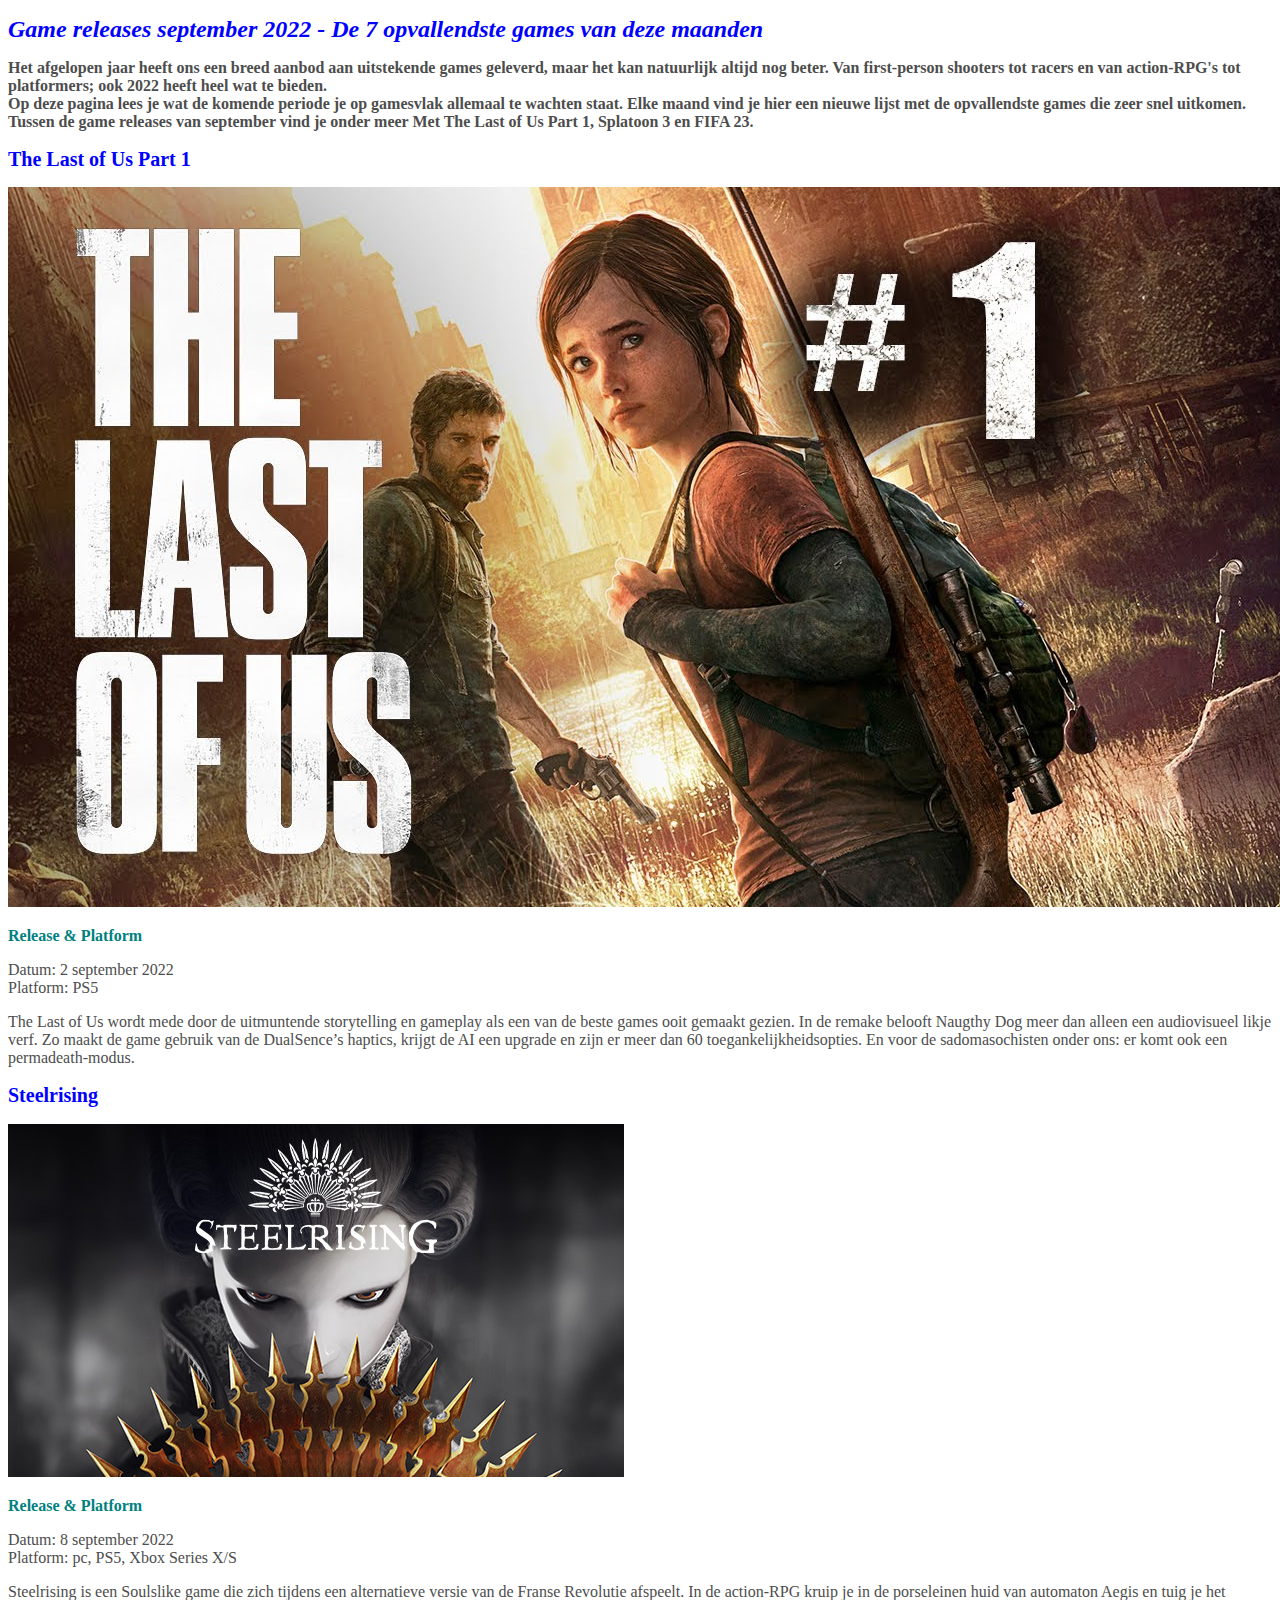
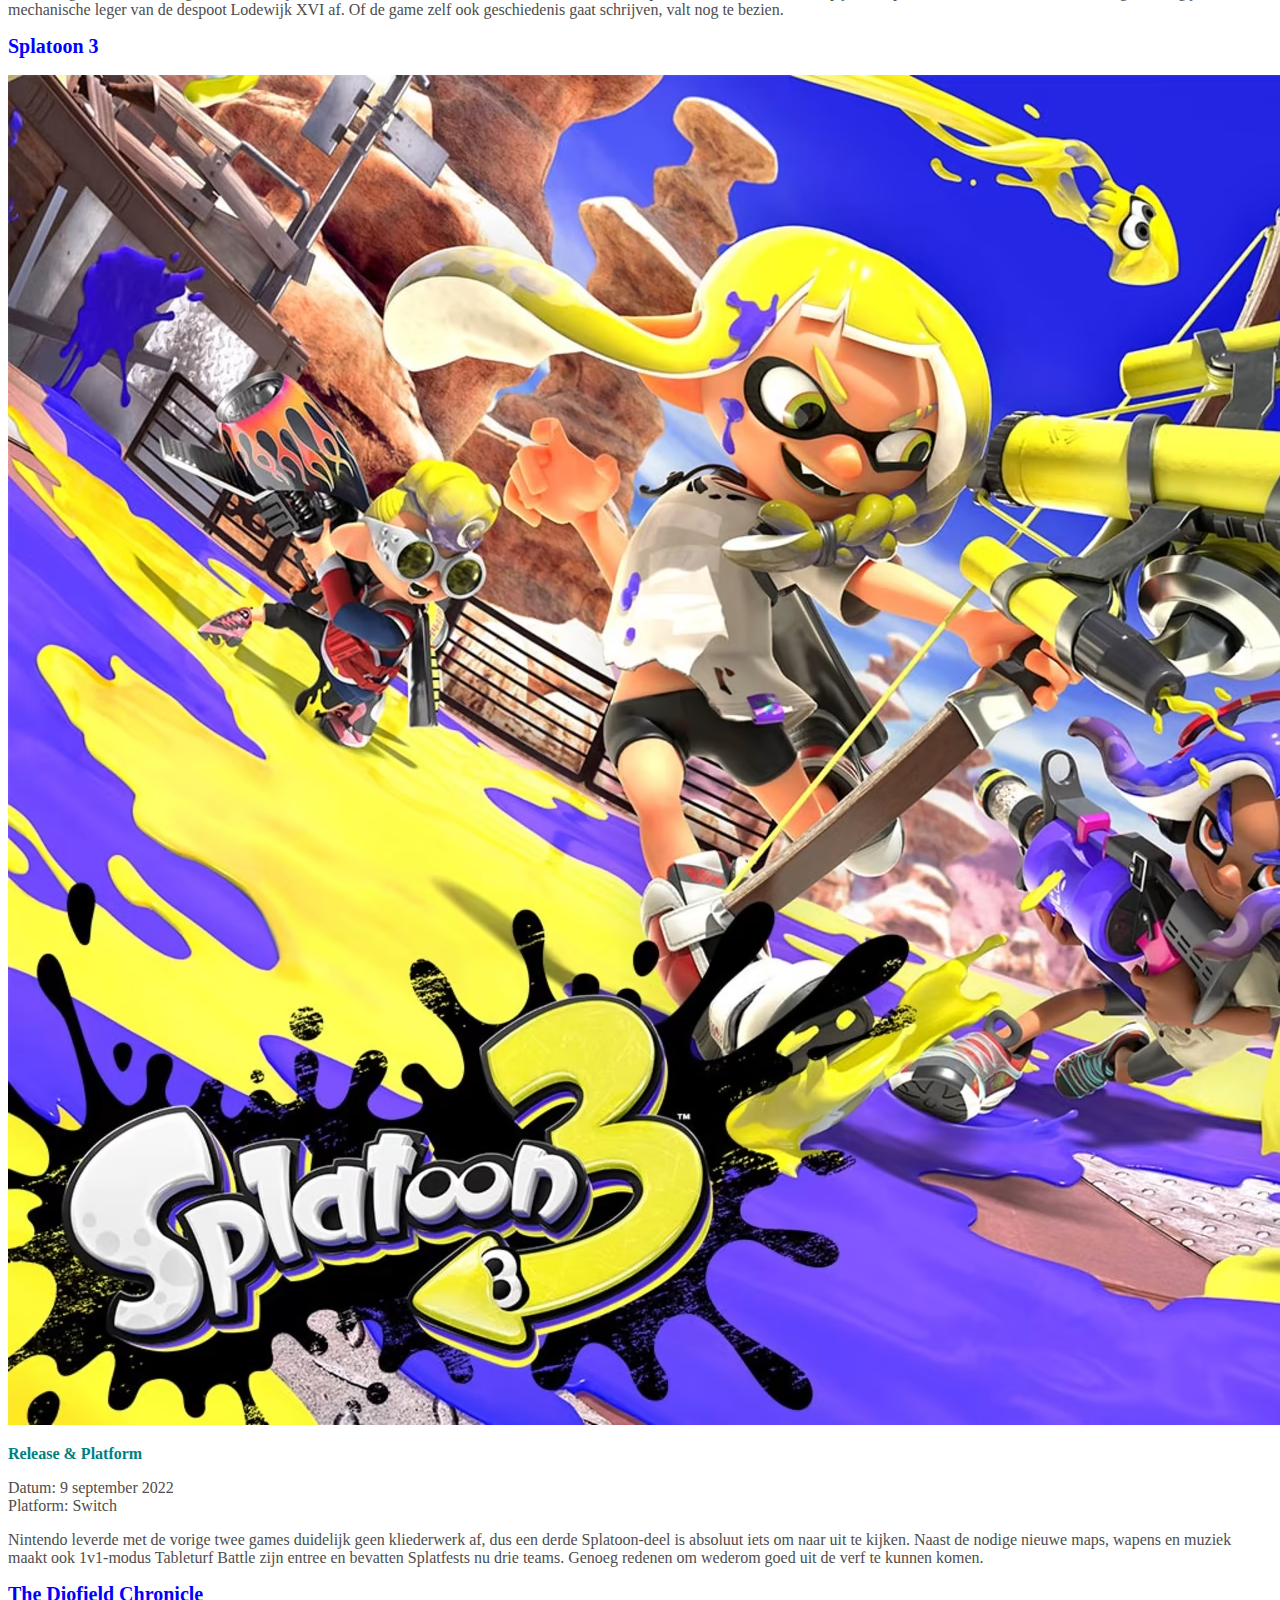
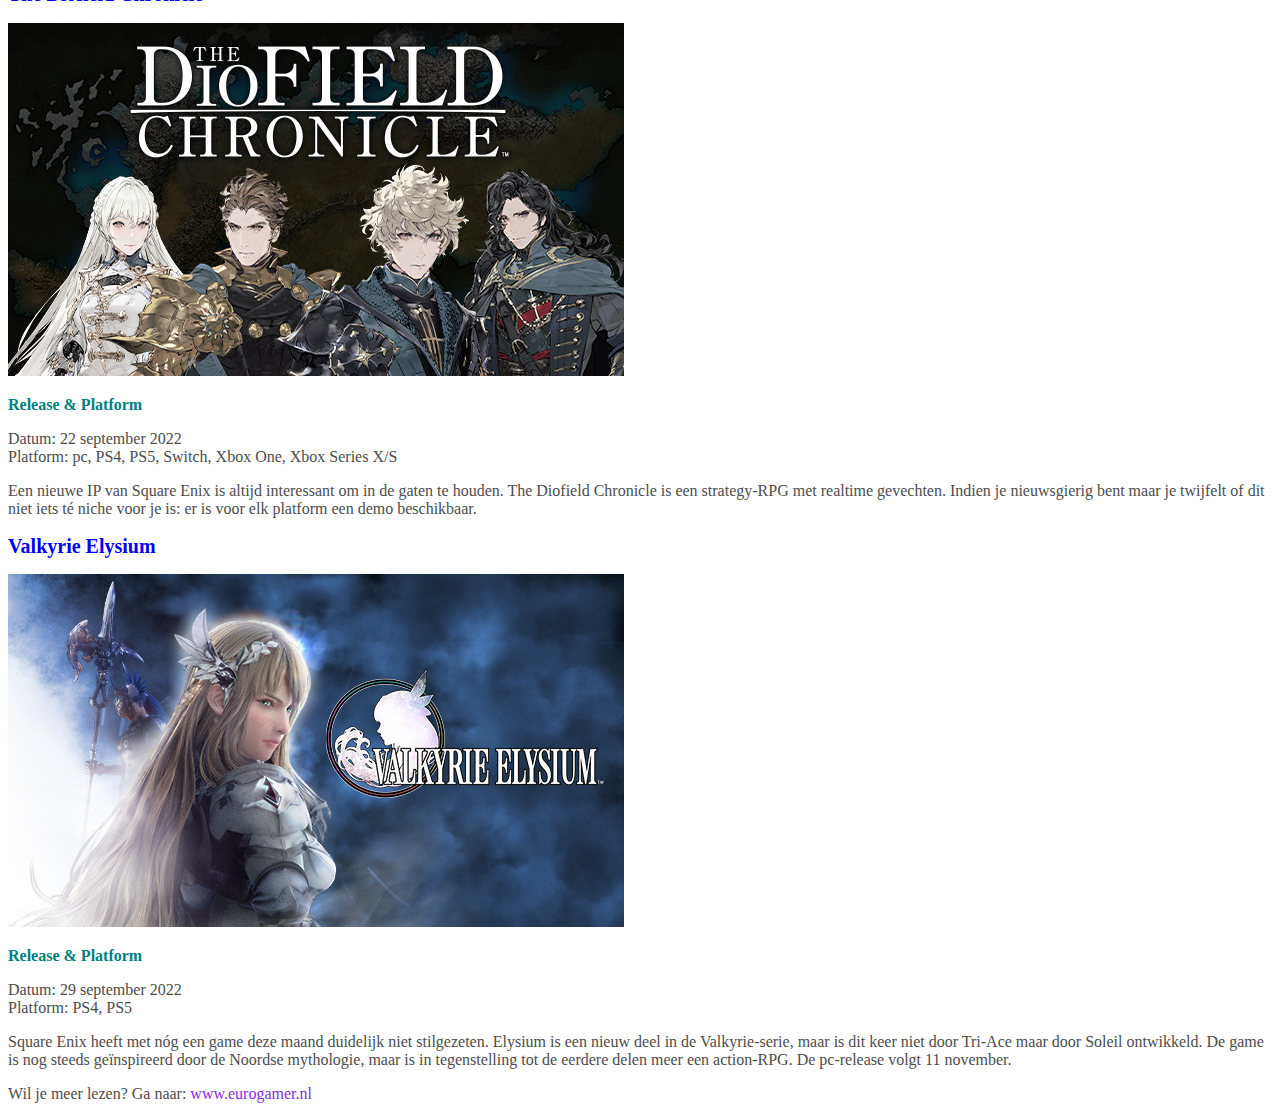
<file: opdracht_4.1/opdracht_4.1/index.html>
<!DOCTYPE html>
<html lang="en">

<head>
    <meta charset="UTF-8">
    <meta http-equiv="X-UA-Compatible" content="IE=edge">
    <meta name="viewport" content="width=device-width, initial-scale=1.0">
    <title>Opdracht 4.1 - Font & Color</title>
    <style type=text/css>
        a   {text-decoration: none }
    </style>
<link rel="stylesheet" href="style.css">
</head>

<body>
    <main>
        <header>
            <h1>Game releases september 2022 - De 7 opvallendste games van deze maanden</h1>

            <p id="hoi">Het afgelopen jaar heeft ons een breed aanbod aan uitstekende games geleverd, maar het kan natuurlijk
                altijd nog beter. Van first-person shooters tot racers en van action-RPG's tot platformers; ook 2022
                heeft heel wat te bieden.
                <br>
                Op deze pagina lees je wat de komende periode je op gamesvlak allemaal te wachten staat. Elke maand vind
                je hier
                een nieuwe lijst met de opvallendste games die zeer snel uitkomen. Tussen de game releases van september
                vind je onder meer Met The Last of Us Part 1, Splatoon 3 en FIFA 23.
            </p>
        </header>
        <section>
            <article>
                <h2>The Last of Us Part 1</h2>
                <img src="./img/lastpart.jpeg" alt="The last part of us part 1">
                <h3>Release & Platform</h3>
                <p>Datum: 2 september 2022 <br>
                    Platform: PS5</p>
                <p>
                    The Last of Us wordt mede door de uitmuntende storytelling en gameplay als een van de beste games
                    ooit
                    gemaakt gezien. In de remake belooft Naugthy Dog meer dan alleen een audiovisueel likje verf. Zo
                    maakt
                    de game
                    gebruik van de DualSence’s haptics, krijgt de AI een upgrade en zijn er meer dan 60
                    toegankelijkheidsopties. En
                    voor de sadomasochisten onder ons: er komt ook een permadeath-modus.
                </p>
            </article>
            <article>
                <h2>Steelrising</h2>
                <img src="./img/steelrising.jpeg" alt="Steelrising">
                <h3>Release & Platform</h3>
                <p>Datum: 8 september 2022 <br>
                    Platform: pc, PS5, Xbox Series X/S</p>
                <p>Steelrising is een Soulslike game die zich tijdens een alternatieve versie van de Franse Revolutie
                    afspeelt. In de action-RPG kruip je in de porseleinen huid van automaton Aegis en tuig je het
                    mechanische leger van
                    de despoot Lodewijk XVI af. Of de game zelf ook geschiedenis gaat schrijven, valt nog te bezien.</p>
            </article>
            <article>
                <h2>Splatoon 3</h2>
                <img src="./img/platoon3.avif" alt="Splatoon 3">
                <h3>Release & Platform</h3>
                <p>Datum: 9 september 2022 <br>
                    Platform: Switch</p>
                <p> Nintendo leverde met de vorige twee games duidelijk geen kliederwerk af, dus een derde Splatoon-deel
                    is
                    absoluut iets om naar uit te kijken. Naast de nodige nieuwe maps, wapens en muziek maakt ook
                    1v1-modus
                    Tableturf
                    Battle zijn entree en bevatten Splatfests nu drie teams. Genoeg redenen om wederom goed uit de verf
                    te
                    kunnen komen.
                </p>
            </article>
            <article>
                <h2>The Diofield Chronicle</h2>
                <img src="./img/diofield.jpeg" alt="The Diofield Chronicle">
                <h3>Release & Platform</h3>
                <p>Datum: 22 september 2022 <br>
                    Platform: pc, PS4, PS5, Switch, Xbox One, Xbox Series X/S</p>
                <p>Een nieuwe IP van Square Enix is altijd interessant om in de gaten te houden. The Diofield Chronicle
                    is
                    een strategy-RPG met realtime gevechten. Indien je nieuwsgierig bent maar je twijfelt of dit niet
                    iets
                    té
                    niche voor je is: er is voor elk platform een demo beschikbaar.</p>
            </article>
            <article>
                <h2>Valkyrie Elysium</h2>
                <img src="./img/valkyrie.jpeg" alt="Valkyrie Elysium">
                <h3>Release & Platform</h3>
                <p>Datum: 29 september 2022 <br>
                    Platform: PS4, PS5</p>
                <p>Square Enix heeft met nóg een game deze maand duidelijk niet stilgezeten. Elysium is een nieuw deel
                    in de
                    Valkyrie-serie, maar is dit keer niet door Tri-Ace maar door Soleil ontwikkeld. De game is nog
                    steeds
                    geïnspireerd door de Noordse mythologie, maar is in tegenstelling tot de eerdere delen meer een
                    action-RPG.
                    De pc-release volgt 11 november.</p>
            </article>

            <p>Wil je meer lezen? Ga naar:
                <a href="https://www.eurogamer.nl/game-releases-de-opvallendste-games-van-deze-maand">www.eurogamer.nl</a>
            </p>
        </section>

    </main>

</body>

</html>
</file>
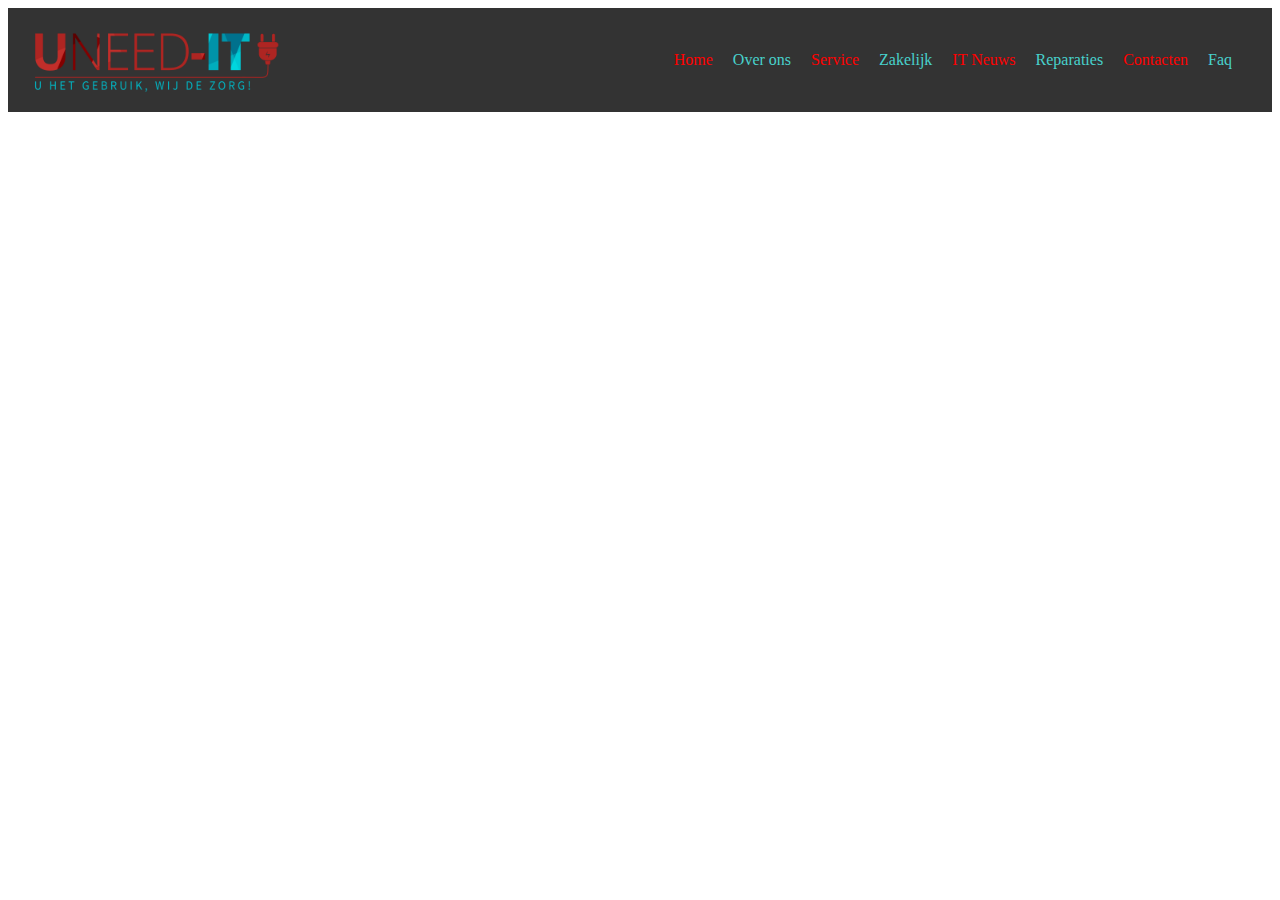
<file: UneedIt/home.html>
<!DOCTYPE html>
<html lang="en">
<head>
    <meta charset="UTF-8">
    <title>Home</title>
    <link rel="stylesheet" href="style1.css">
</head>
<body>
<nav id="navbar">
    <div id="logonav">
        <img src="Photos/cropped-logo%20UNEED-IT.png">
    </div>
    <div id="logoptions">
        <ul>
            <li class="redc">Home</li>
            <li class="bluec">Over ons</li>
            <li class="redc">Service</li>
            <li class="bluec">Zakelijk</li>
            <li class="redc">IT Neuws</li>
            <li class="bluec">Reparaties</li>
            <li class="redc">Contacten</li>
            <li class="bluec">Faq</li>
        </ul>
    </div>
</nav>
<main>

</main>
<footer>
</footer>
</body>
</html>
</file>
<file: opdracht_4.1/opdracht_4.1/style.css>
h1 {
    font-size: 24px;
    color:blue;
    font-weight: bold;
    font-style: italic;
}
h2 {
    font-size: 20px;
    color: #0000ff;
    font-weight: bold;
}
h3 {
    font-size: 16px;
    color: teal;
    font-weight: bold;
}
p{
color: #4D4D4D ;

}
a{
    color: #8A2BE2;
}
#hoi{
    font-weight: bold;
}
</file>
<file: UneedIt/style1.css>
#navbar {
    display: flex;
    align-items: center;
    justify-content: space-between;
    background-color: #333; /* Dark background color */
    padding: 10px 20px; /* Add padding for better spacing */
}

#logonav img {
    height: 80px; /* Adjust height of logo */
    width: auto; /* Let the width adjust automatically */
}

#logoptions {
    display: flex; /* Use flexbox for the list */
    justify-content: center; /* Center the list items */
}

#navbar ul {
    list-style-type: none; /* Remove default list styles */
    margin: 0;
    padding: 0;
    display: flex; /* Use flexbox for the list */
    justify-content: space-between; /* Evenly distribute items */
}

#navbar ul li {
    margin-right: 20px; /* Add spacing between menu items */
}

#navbar ul li a {
    text-decoration: none; /* Remove underline from links */
    font-size: 16px; /* Adjust font size */
}

.redc {
    color: red;
}

.bluec {
    color: mediumturquoise;
}

#navbar ul li a:hover {
    color: #ffd700; /* Change color on hover */
}
</file>
